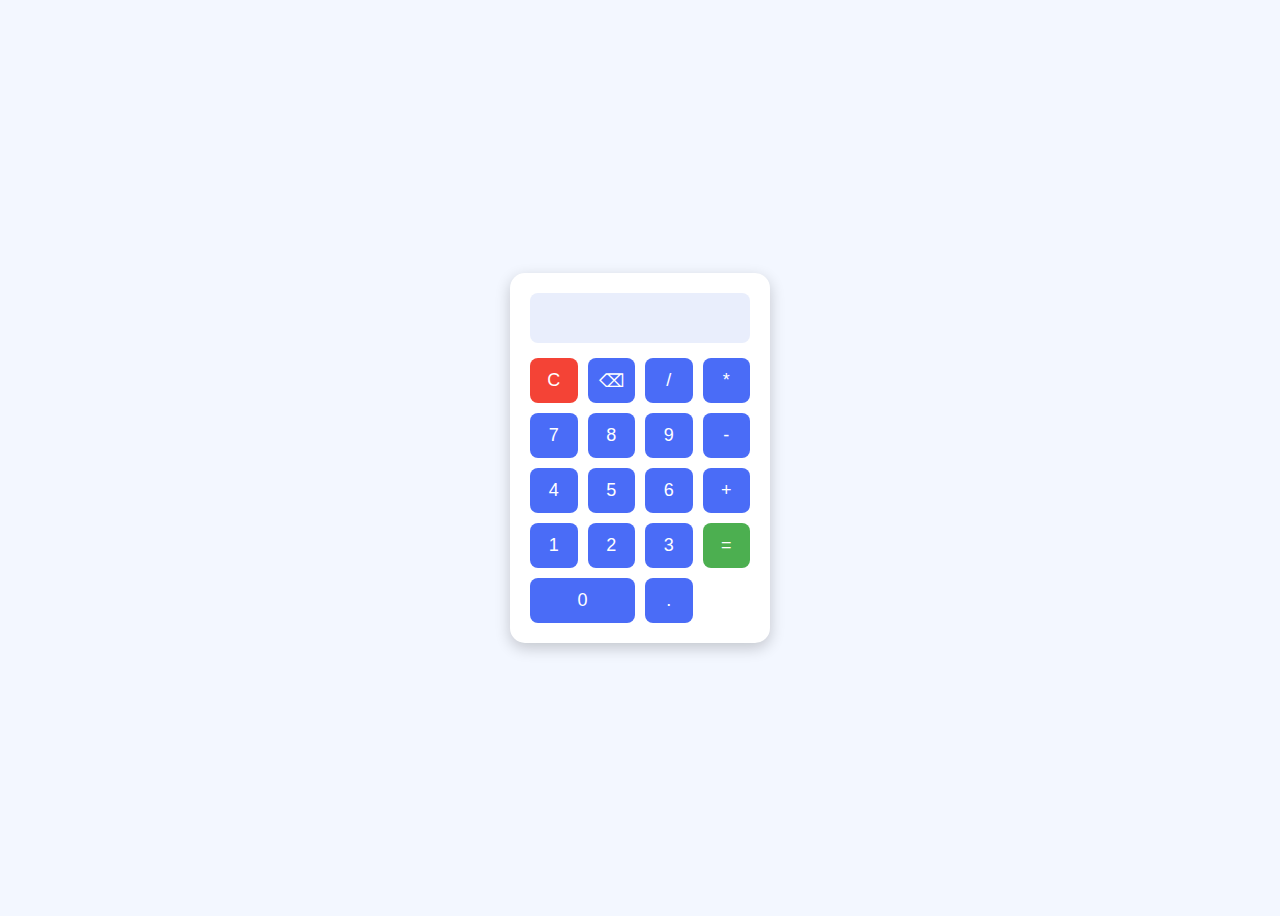
<file: Simple Calculator/index.html>
<!DOCTYPE html>
<html lang="en">
<head>
  <meta charset="UTF-8">
  <title>Simple Calculator</title>
  <link rel="stylesheet" href="style.css">
</head>
<body>

  <div class="calculator">
    <input type="text" id="display" disabled>

    <div class="buttons">
      <button onclick="clearDisplay()" class="clear">C</button>
      <button onclick="deleteLast()">⌫</button>
      <button onclick="appendValue('/')">/</button>
      <button onclick="appendValue('*')">*</button>

      <button onclick="appendValue('7')">7</button>
      <button onclick="appendValue('8')">8</button>
      <button onclick="appendValue('9')">9</button>
      <button onclick="appendValue('-')">-</button>

      <button onclick="appendValue('4')">4</button>
      <button onclick="appendValue('5')">5</button>
      <button onclick="appendValue('6')">6</button>
      <button onclick="appendValue('+')">+</button>

      <button onclick="appendValue('1')">1</button>
      <button onclick="appendValue('2')">2</button>
      <button onclick="appendValue('3')">3</button>
      <button onclick="calculate()" class="equal">=</button>

      <button onclick="appendValue('0')" class="zero">0</button>
      <button onclick="appendValue('.')">.</button>
    </div>
  </div>

  <script src="script.js"></script>
</body>
</html>
</file>
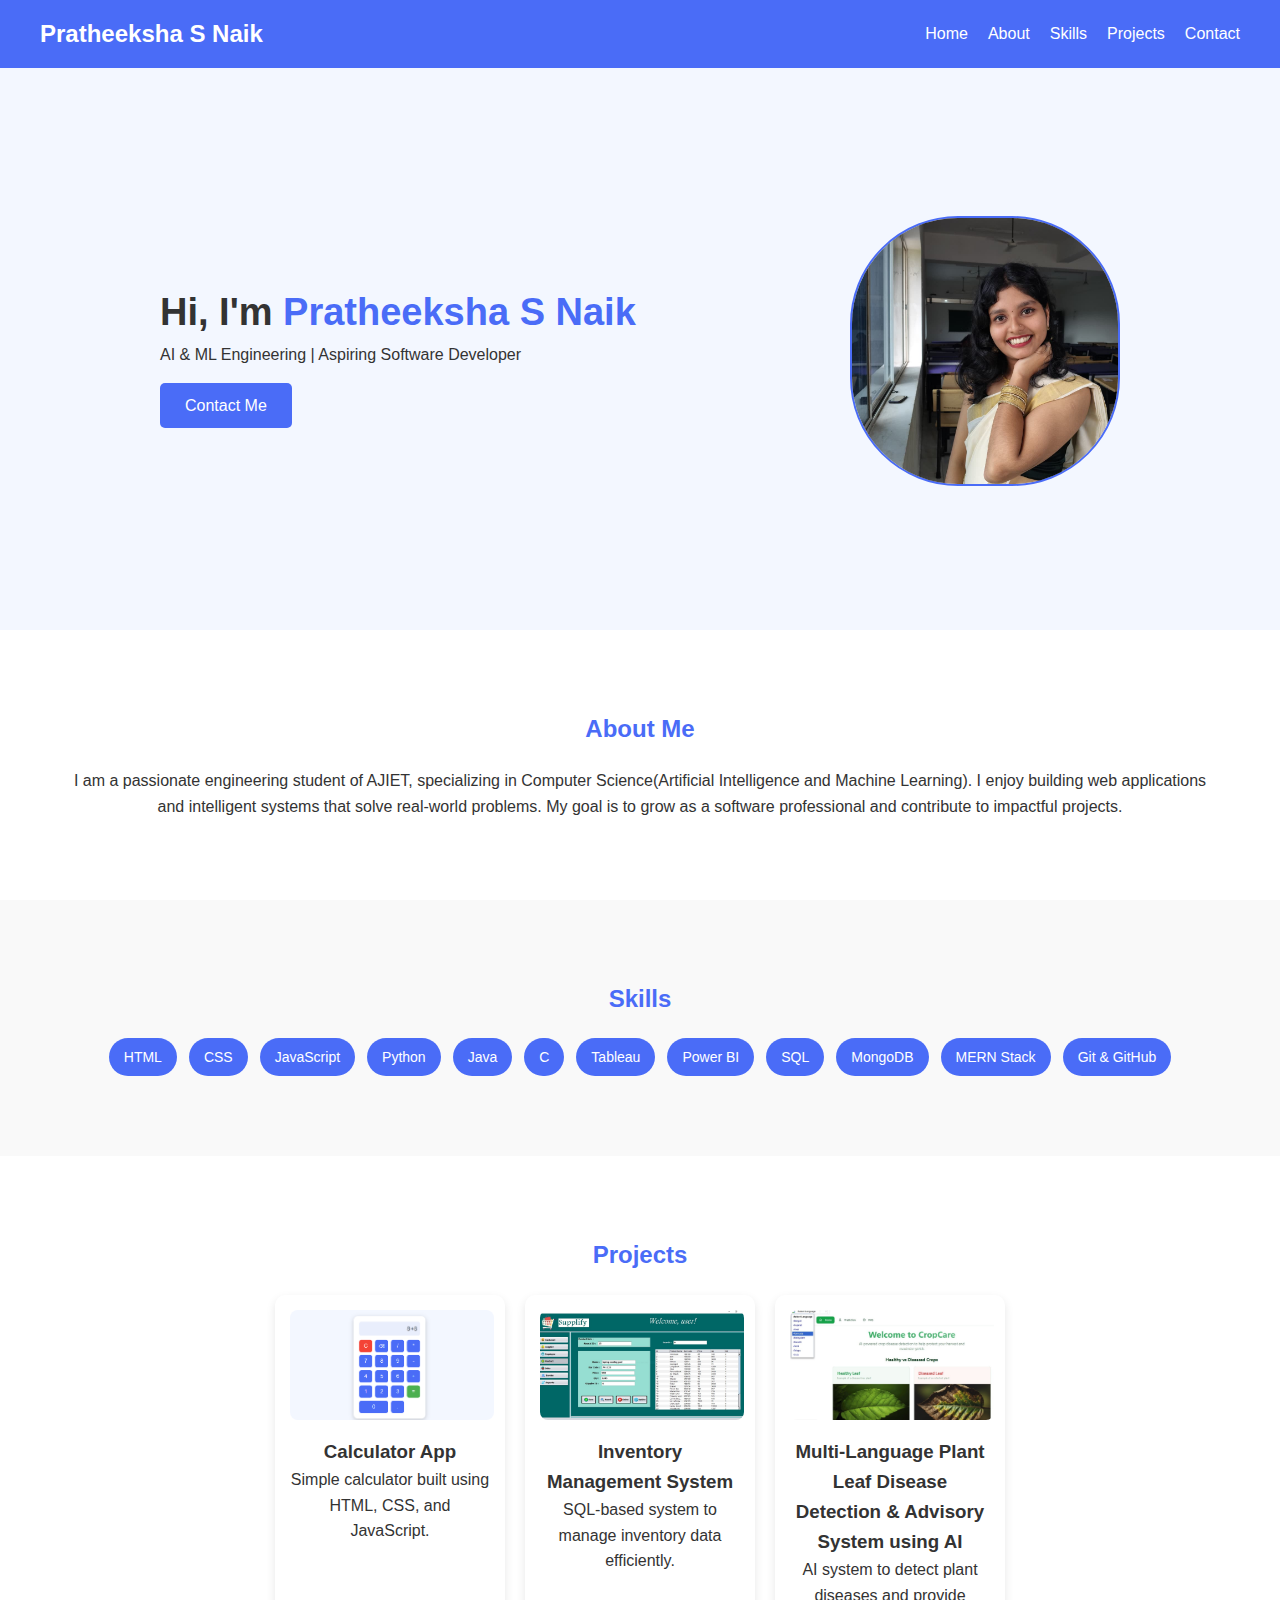
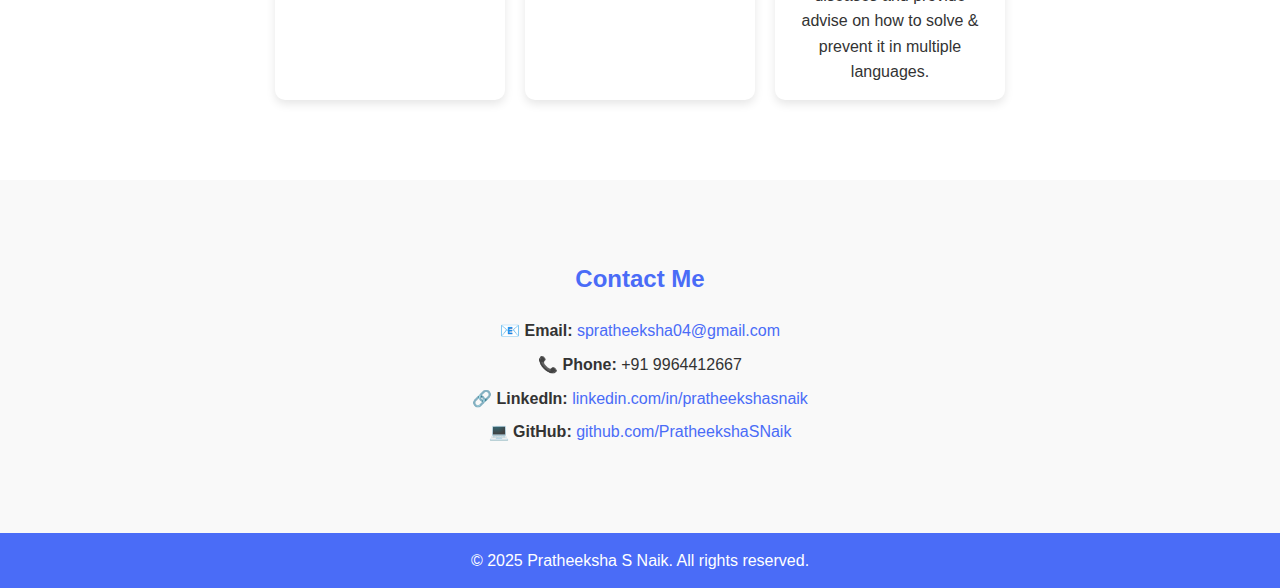
<file: Task 1/index.html>
<!DOCTYPE html>
<html lang="en">
<head>
  <meta charset="UTF-8">
  <title>Pratheeksha S Naik | Portfolio</title>
  <link rel="stylesheet" href="style.css">
</head>
<body>

<header>
  <nav>
    <h2 class="logo">Pratheeksha S Naik</h2>
    <ul>
      <li><a href="#home">Home</a></li>
      <li><a href="#about">About</a></li>
      <li><a href="#skills">Skills</a></li>
      <li><a href="#projects">Projects</a></li>
      <li><a href="#contact">Contact</a></li>
    </ul>
  </nav>
</header>

<section id="home" class="hero">
  <div class="hero-container">
    <div class="hero-text">
      <h1>Hi, I'm <span>Pratheeksha S Naik</span></h1>
      <p>AI & ML Engineering | Aspiring Software Developer</p>
      <a href="#contact" class="btn">Contact Me</a>
    </div>
    <div class="hero-image">
      <img src="images/profile.jpeg" alt="Pratheeksha">
    </div>
  </div>
</section>

<section id="about" class="section">
  <h2>About Me</h2>
  <p>
    I am a passionate engineering student of AJIET, specializing in Computer Science(Artificial Intelligence and Machine Learning).
    I enjoy building web applications and intelligent systems that solve real-world problems.
    My goal is to grow as a software professional and contribute to impactful projects.
  </p>
</section>

<section id="skills" class="section light">
  <h2>Skills</h2>
  <div class="skills-container">
    <span>HTML</span><span>CSS</span><span>JavaScript</span>
    <span>Python</span><span>Java</span><span>C</span>
    <span>Tableau</span><span>Power BI</span><span>SQL</span>
    <span>MongoDB</span><span>MERN Stack</span>
    <span>Git & GitHub</span>
  </div>
</section>

<section id="projects" class="section">
  <h2>Projects</h2>
  <div class="projects-container">

    <div class="project-card">
      <img src="images/calculator.png" alt="Calculator App">
      <h3>Calculator App</h3>
      <p>Simple calculator built using HTML, CSS, and JavaScript.</p>
    </div>

    <div class="project-card">
      <img src="images/inventory.jpeg" alt="Inventory Management System">
      <h3>Inventory Management System</h3>
      <p>SQL-based system to manage inventory data efficiently.</p>
    </div>

    <div class="project-card">
      <img src="images/plant-disease.jpeg" alt="Plant Disease Detection System">
      <h3>Multi-Language Plant Leaf Disease Detection & Advisory System using AI</h3>
      <p>AI system to detect plant diseases and provide advise on how to solve & prevent it in multiple languages.</p>
    </div>

  </div>
</section>

<section id="contact" class="section light">
  <h2>Contact Me</h2>
  <div class="contact-details">
    <p><strong>📧 Email:</strong> <a href="mailto:spratheeksha04@gmail.com">spratheeksha04@gmail.com</a></p>
    <p><strong>📞 Phone:</strong> +91 9964412667</p>
    <p><strong>🔗 LinkedIn:</strong> 
      <a href="https://www.linkedin.com/in/pratheekshasnaik" target="_blank">
        linkedin.com/in/pratheekshasnaik
      </a>
    </p>
    <p><strong>💻 GitHub:</strong> 
      <a href="https://github.com/PratheekshaSNaik" target="_blank">
        github.com/PratheekshaSNaik
      </a>
    </p>
  </div>
</section>

<footer>
  <p>© 2025 Pratheeksha S Naik. All rights reserved.</p>
</footer>

<script src="script.js"></script>
</body>
</html>
</file>
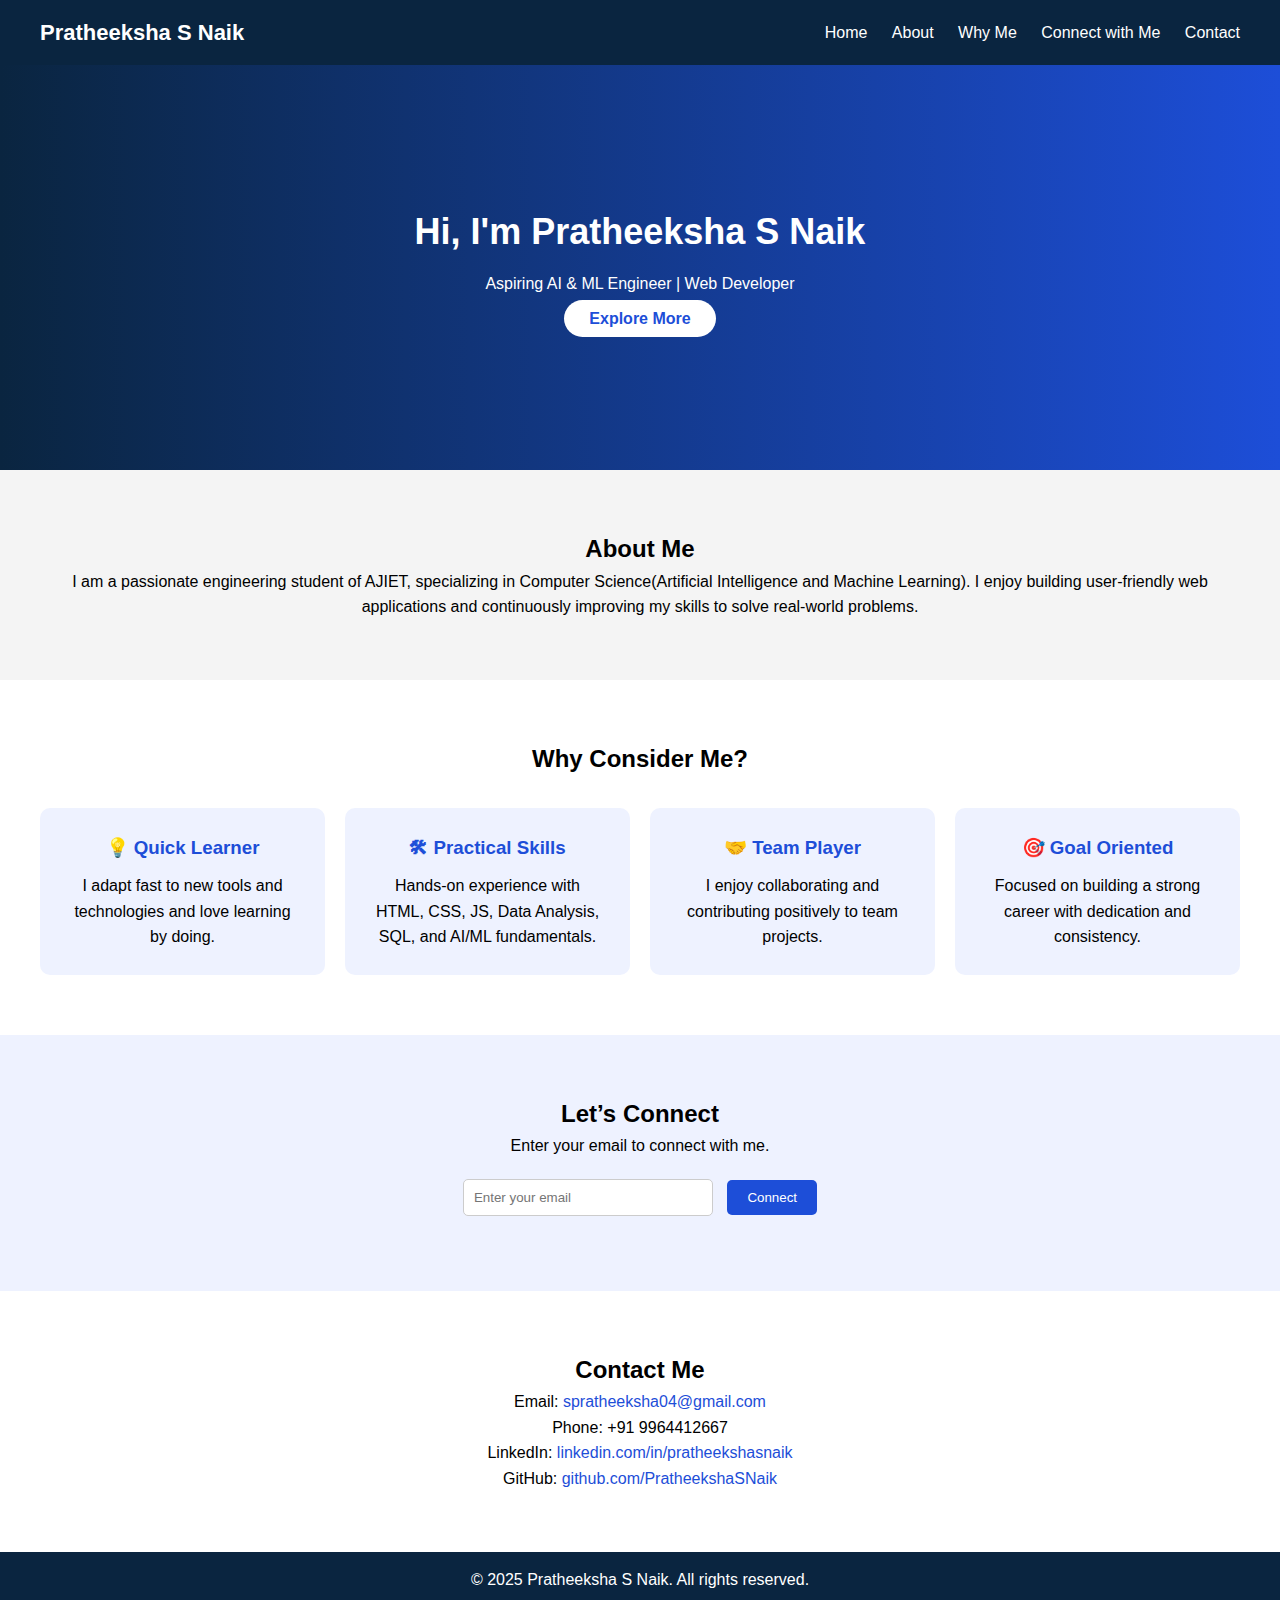
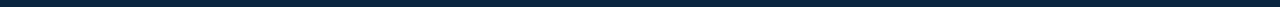
<file: Task 2/index.html>
<!DOCTYPE html>
<html lang="en">
<head>
  <meta charset="UTF-8" />
  <title>Landing Page | Pratheeksha S Naik</title>
  <link rel="stylesheet" href="style.css" />
</head>
<body>

  <!-- Navbar -->
  <header>
    <div class="logo">Pratheeksha S Naik</div>
    <nav>
      <a href="#home">Home</a>
      <a href="#about">About</a>
      <a href="#features">Why Me</a>
      <a href="#connect">Connect with Me</a>
      <a href="#contact">Contact</a>
    </nav>
  </header>

  <!-- Home Section -->
  <section id="home" class="hero">
    <div class="hero-content">
      <h1>Hi, I'm Pratheeksha S Naik</h1>
      <p>Aspiring AI & ML Engineer | Web Developer</p>
      <a href="#features" class="btn">Explore More</a>
    </div>
  </section>

  <!-- About Section -->
  <section id="about" class="about">
    <h2>About Me</h2>
    <p>
      I am a passionate engineering student of AJIET, specializing in Computer Science(Artificial
      Intelligence and Machine Learning). I enjoy building user-friendly web
      applications and continuously improving my skills to solve real-world
      problems.
    </p>
  </section>

  <!-- Features Section -->
  <section id="features" class="features">
    <h2>Why Consider Me?</h2>
    <div class="feature-box">
      <div class="feature">
        <h3>💡 Quick Learner</h3>
        <p>I adapt fast to new tools and technologies and love learning by doing.</p>
      </div>
      <div class="feature">
        <h3>🛠 Practical Skills</h3>
        <p>Hands-on experience with HTML, CSS, JS, Data Analysis, SQL, and AI/ML fundamentals.</p>
      </div>
      <div class="feature">
        <h3>🤝 Team Player</h3>
        <p>I enjoy collaborating and contributing positively to team projects.</p>
      </div>
      <div class="feature">
        <h3>🎯 Goal Oriented</h3>
        <p>Focused on building a strong career with dedication and consistency.</p>
      </div>
    </div>
  </section>

  <!-- Let’s Connect Section -->
  <section id="connect" class="join">
    <h2>Let’s Connect</h2>
    <p>Enter your email to connect with me.</p>
    <div class="join-box">
      <input type="email" id="email" placeholder="Enter your email" />
      <button onclick="joinNow()">Connect</button>
    </div>
    <p id="message"></p>
  </section>

  <!-- Contact Section -->
  <section id="contact" class="contact">
    <h2>Contact Me</h2>
    <p>Email: <a href="mailto:spratheeksha04@gmail.com">spratheeksha04@gmail.com</a></p>
    <p>Phone: +91 9964412667</p>
    <p>LinkedIn:
      <a href="https://www.linkedin.com/in/pratheekshasnaik" target="_blank">
        linkedin.com/in/pratheekshasnaik
      </a>
    </p>
    <p>GitHub:
      <a href="https://github.com/PratheekshaSNaik" target="_blank">
        github.com/PratheekshaSNaik
      </a>
    </p>
  </section>

  <!-- Footer -->
  <footer>
    <p>© 2025 Pratheeksha S Naik. All rights reserved.</p>
  </footer>

  <script src="script.js"></script>
</body>
</html>
</file>
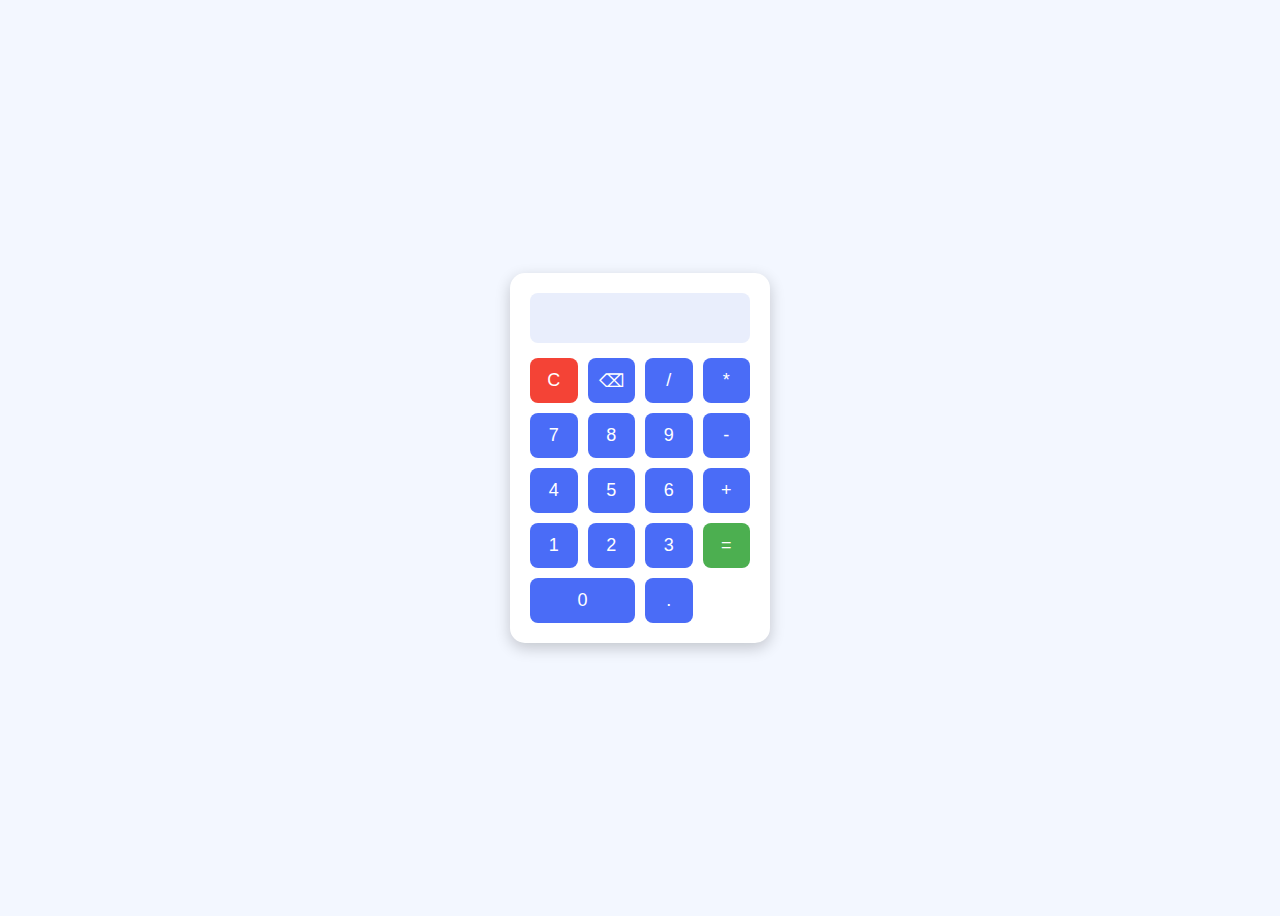
<file: Task 3/index.html>
<!DOCTYPE html>
<html lang="en">
<head>
  <meta charset="UTF-8">
  <title>Simple Calculator</title>
  <link rel="stylesheet" href="style.css">
</head>
<body></body>

  <div class="calculator">
    <input type="text" id="display" disabled>

    <div class="buttons">
      <button onclick="clearDisplay()" class="clear">C</button>
      <button onclick="deleteLast()">⌫</button>
      <button onclick="appendValue('/')">/</button>
      <button onclick="appendValue('*')">*</button>

      <button onclick="appendValue('7')">7</button>
      <button onclick="appendValue('8')">8</button>
      <button onclick="appendValue('9')">9</button>
      <button onclick="appendValue('-')">-</button>

      <button onclick="appendValue('4')">4</button>
      <button onclick="appendValue('5')">5</button>
      <button onclick="appendValue('6')">6</button>
      <button onclick="appendValue('+')">+</button>

      <button onclick="appendValue('1')">1</button>
      <button onclick="appendValue('2')">2</button>
      <button onclick="appendValue('3')">3</button>
      <button onclick="calculate()" class="equal">=</button>

      <button onclick="appendValue('0')" class="zero">0</button>
      <button onclick="appendValue('.')">.</button>
    </div>
  </div>

  <script src="script.js"></script>
</body>
</html>
</file>
<file: Simple Calculator/style.css>
* {
  box-sizing: border-box;
  font-family: Arial, sans-serif;
}

body {
  background-color: #f3f7ff;
  display: flex;
  justify-content: center;
  align-items: center;
  height: 100vh;
}

.calculator {
  background: #ffffff;
  padding: 20px;
  border-radius: 15px;
  width: 260px;
  box-shadow: 0 5px 15px rgba(0,0,0,0.2);
}

#display {
  width: 100%;
  height: 50px;
  font-size: 22px;
  margin-bottom: 15px;
  text-align: right;
  padding: 10px;
  border: none;
  background: #e9eefc;
  border-radius: 8px;
}

.buttons {
  display: grid;
  grid-template-columns: repeat(4, 1fr);
  gap: 10px;
}

button {
  height: 45px;
  font-size: 18px;
  border: none;
  border-radius: 8px;
  cursor: pointer;
  background-color: #4a6cf7;
  color: #fff;
}

button:hover {
  opacity: 0.9;
}

.clear {
  background-color: #f44336;
}

.equal {
  background-color: #4caf50;
  grid-row: span 2;
}

.zero {
  grid-column: span 2;
}
</file>
<file: Task 1/style.css>
* {
  margin: 0;
  padding: 0;
  box-sizing: border-box;
  font-family: "Segoe UI", sans-serif;
}

body {
  color: #333;
  line-height: 1.6;
}

header {
  background: #4a6cf7;
  padding: 15px 40px;
  position: fixed;
  width: 100%;
  top: 0;
  z-index: 100;
}

nav {
  display: flex;
  justify-content: space-between;
  align-items: center;
}

.logo {
  color: #fff;
}

nav ul {
  list-style: none;
  display: flex;
}

nav ul li {
  margin-left: 20px;
}

nav ul li a {
  color: #fff;
  text-decoration: none;
}

.hero {
  height: 70vh;          
  background: #f3f7ff;
  display: flex;
  justify-content: center;
  align-items: center;
  padding-top: 80px;
}


.hero-container {
  display: flex;
  align-items: center;
  justify-content: space-between;
  gap: 40px;
  max-width: 1000px;
  width: 100%;
  padding: 0 20px;
}

.hero-text h1 {
  font-size: 38px;
}

.hero-text span {
  color: #4a6cf7;
}

.hero-image img {
  width: 270px;        
  height: 270px;
  object-fit: cover;
  border-radius: 40%;
  border: 2px solid #4a6cf7;
}


.btn {
  display: inline-block;
  margin-top: 15px;
  padding: 10px 25px;
  background: #4a6cf7;
  color: #fff;
  text-decoration: none;
  border-radius: 5px;
}

.section {
  padding: 80px 60px;
  text-align: center;
}

.section.light {
  background: #f9f9f9;
}

.section h2 {
  margin-bottom: 20px;
  color: #4a6cf7;
}

.skills-container {
  display: flex;
  flex-wrap: wrap;
  justify-content: center;
  gap: 12px;
}

.skills-container span {
  background: #4a6cf7;
  color: #fff;
  padding: 8px 15px;
  border-radius: 20px;
  font-size: 14px;
}

.projects-container {
  display: flex;
  justify-content: center;
  gap: 20px;
  flex-wrap: wrap;
}

.project-card {
  background: #fff;
  width: 230px;          
  padding: 15px;
  border-radius: 10px;
  box-shadow: 0 4px 10px rgba(0,0,0,0.1);
}

.project-card img {
  width: 102%;
  height: 110px;        
  object-fit: cover;
  border-radius: 8px;
  margin-bottom: 10px;
}

.contact-details p {
  margin: 8px 0;
}

.contact-details a {
  color: #4a6cf7;
  text-decoration: none;
}

footer {
  background: #4a6cf7;
  color: #fff;
  text-align: center;
  padding: 15px;
}

@media (max-width: 768px) {
  .hero-container {
    flex-direction: column-reverse;
    text-align: center;
  }

  .hero-image img {
  width: 270px;
  height: 270px;
  }

}
</file>
<file: Task 2/style.css>
* {
  margin: 0;
  padding: 0;
  box-sizing: border-box;
  font-family: Arial, sans-serif;
}

body {
  line-height: 1.6;
}

/* Header */
header {
  background: #0a2540;
  color: #fff;
  padding: 15px 40px;
  display: flex;
  justify-content: space-between;
  align-items: center;
  position: sticky;
  top: 0;
}

.logo {
  font-size: 22px;
  font-weight: bold;
}

nav a {
  color: #fff;
  margin-left: 20px;
  text-decoration: none;
}

nav a:hover {
  text-decoration: underline;
}

/* Hero */
.hero {
  height: 45vh;
  background: linear-gradient(to right, #0a2540, #1d4ed8);
  color: #fff;
  display: flex;
  justify-content: center;
  align-items: center;
  text-align: center;
}

.hero h1 {
  font-size: 36px;
}

.hero p {
  margin: 10px 0;
}

.btn {
  background: #fff;
  color: #1d4ed8;
  padding: 10px 25px;
  border-radius: 20px;
  text-decoration: none;
  font-weight: bold;
}

.btn:hover {
  background: #e0e7ff;
}

/* Sections */
section {
  padding: 60px 40px;
  text-align: center;
}

.about {
  background: #f4f4f4;
}

/* Features */
.features {
  background: #ffffff;
}

.feature-box {
  margin-top: 30px;
  display: grid;
  grid-template-columns: repeat(auto-fit, minmax(220px, 1fr));
  gap: 20px;
}

.feature {
  background: #eef2ff;
  padding: 25px;
  border-radius: 10px;
  transition: transform 0.3s;
}

.feature:hover {
  transform: translateY(-5px);
}

.feature h3 {
  margin-bottom: 10px;
  color: #1d4ed8;
}

/* Connect */
.join {
  background: #eef2ff;
}

.join-box {
  margin-top: 20px;
}

.join-box input {
  padding: 10px;
  width: 250px;
  border: 1px solid #ccc;
  border-radius: 5px;
}

.join-box button {
  padding: 10px 20px;
  margin-left: 10px;
  border: none;
  background: #1d4ed8;
  color: #fff;
  border-radius: 5px;
  cursor: pointer;
}

.join-box button:hover {
  background: #0a2540;
}

#message {
  margin-top: 15px;
  color: green;
}

/* Contact */
.contact a {
  color: #1d4ed8;
  text-decoration: none;
}

.contact a:hover {
  text-decoration: underline;
}

/* Footer */
footer {
  background: #0a2540;
  color: #fff;
  text-align: center;
  padding: 15px;
}
</file>
<file: Task 3/style.css>
* {
  box-sizing: border-box;
  font-family: Arial, sans-serif;
}

body {
  background-color: #f3f7ff;
  display: flex;
  justify-content: center;
  align-items: center;
  height: 100vh;
}

.calculator {
  background: #ffffff;
  padding: 20px;
  border-radius: 15px;
  width: 260px;
  box-shadow: 0 5px 15px rgba(0,0,0,0.2);
}

#display {
  width: 100%;
  height: 50px;
  font-size: 22px;
  margin-bottom: 15px;
  text-align: right;
  padding: 10px;
  border: none;
  background: #e9eefc;
  border-radius: 8px;
}

.buttons {
  display: grid;
  grid-template-columns: repeat(4, 1fr);
  gap: 10px;
}

button {
  height: 45px;
  font-size: 18px;
  border: none;
  border-radius: 8px;
  cursor: pointer;
  background-color: #4a6cf7;
  color: #fff;
}

button:hover {
  opacity: 0.9;
}

.clear {
  background-color: #f44336;
}

.equal {
  background-color: #4caf50;
  grid-row: span 2;
}

.zero {
  grid-column: span 2;
}
</file>
